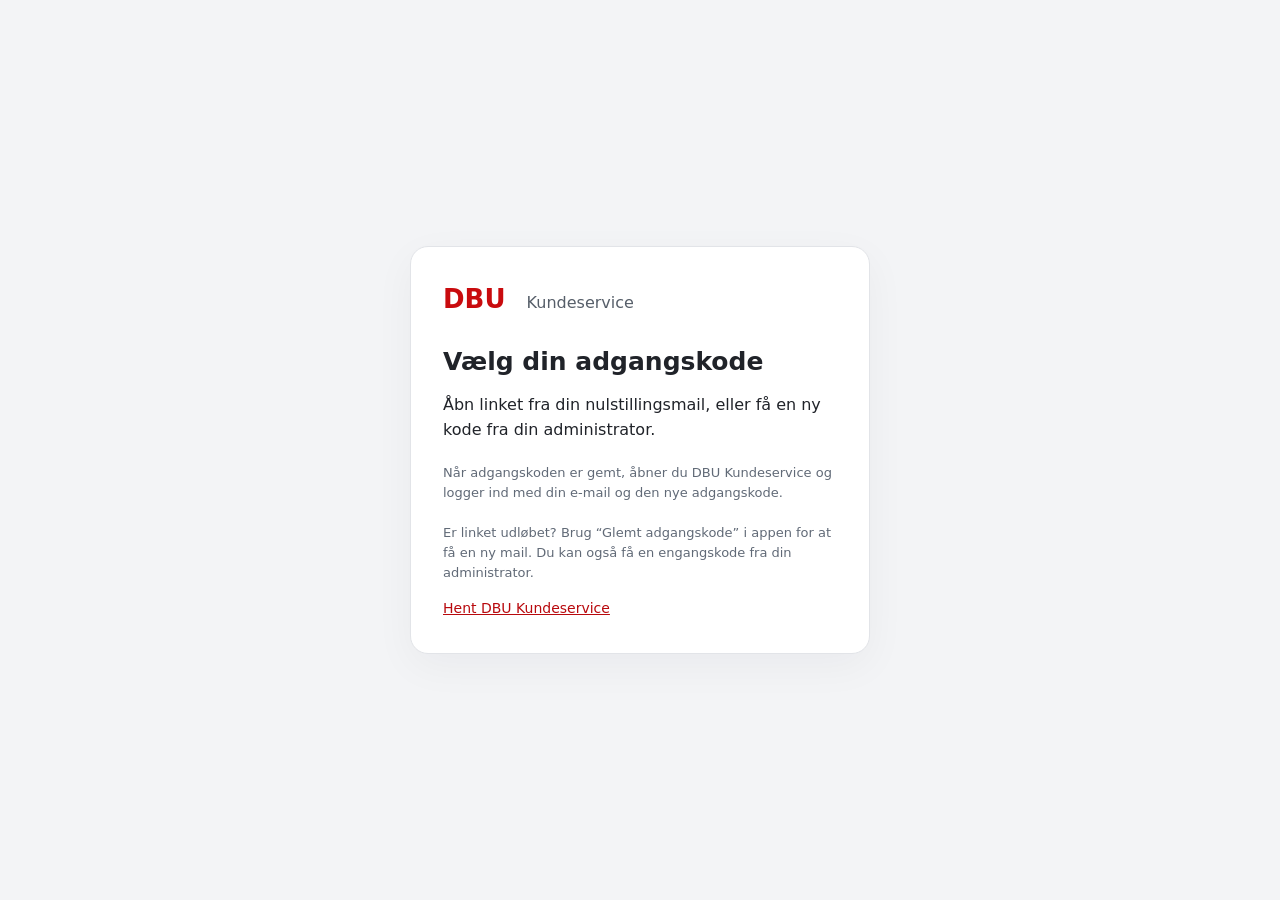
<file: password/index.html>
<!doctype html>
<html lang="da">
<head>
  <meta charset="utf-8">
  <meta name="viewport" content="width=device-width,initial-scale=1">
  <meta name="referrer" content="no-referrer">
  <meta http-equiv="Content-Security-Policy" content="default-src 'none'; script-src 'self'; style-src 'self'; connect-src https://yrqnwinlimwibsfgacur.supabase.co; base-uri 'none'; form-action 'none'; frame-src 'none'">
  <title>Vælg adgangskode · DBU Kundeservice</title>
  <link rel="stylesheet" href="./password.css">
  <script type="module" src="./password.js"></script>
</head>
<body>
  <main>
    <div class="brand">DBU <span>Kundeservice</span></div>
    <h1>Vælg din adgangskode</h1>
    <p id="status" role="status">Kontrollerer linket…</p>
    <form id="password-form" hidden>
      <p id="account"></p>
      <label>Ny adgangskode<input id="password" type="password" autocomplete="new-password" minlength="8" maxlength="200" required></label>
      <label>Gentag adgangskoden<input id="repeat" type="password" autocomplete="new-password" minlength="8" maxlength="200" required></label>
      <p id="error" role="alert"></p>
      <button id="save" type="submit">Gem adgangskode</button>
    </form>
    <p class="hint">Når adgangskoden er gemt, åbner du DBU Kundeservice og logger ind med din e-mail og den nye adgangskode.</p>
    <p class="hint">Er linket udløbet? Brug “Glemt adgangskode” i appen for at få en ny mail. Du kan også få en engangskode fra din administrator.</p>
    <a href="https://github.com/olibyrial-commits/dbu-kundeservice-download/releases/latest">Hent DBU Kundeservice</a>
  </main>
</body>
</html>
</file>
<file: password/password.css>
:root { color-scheme: light dark; font: 16px/1.55 system-ui, sans-serif; background: #f3f4f6; color: #202329; }
* { box-sizing: border-box; }
body { margin: 0; padding: 32px 16px; min-height: 100vh; display: grid; place-items: center; }
main { background: white; border: 1px solid #e2e4e8; border-radius: 18px; width: min(100%, 460px); padding: 32px; box-shadow: 0 12px 42px #17202a0b; }
.brand { color: #c90b0e; font-size: 26px; font-weight: 850; margin-bottom: 28px; }
.brand span { color: #565e69; font-size: 16px; font-weight: 500; margin-left: 12px; }
h1 { font-size: 25px; line-height: 1.2; margin: 0 0 16px; }
label { display: grid; gap: 6px; font-weight: 550; margin: 16px 0; }
input { font: inherit; width: 100%; padding: 11px 12px; border: 1px solid #b9bfc8; border-radius: 8px; background: transparent; color: inherit; }
button { font: inherit; font-weight: 650; width: 100%; background: #c90b0e; color: white; border: 0; border-radius: 8px; padding: 12px; cursor: pointer; }
button:disabled { opacity: .6; cursor: wait; }
a { color: #b8090d; font-size: 14px; }
.hint { color: #616a77; font-size: 13px; margin-top: 20px; }
#error { color: #b8090d; }
[hidden] { display: none !important; }
@media (prefers-color-scheme: dark) { :root { background: #121418; color: #f0f1f4; } main { background: #1d2026; border-color: #363b44; } .hint,.brand span { color: #afb6c2; } a,#error { color: #ff9496; } }
</file>
